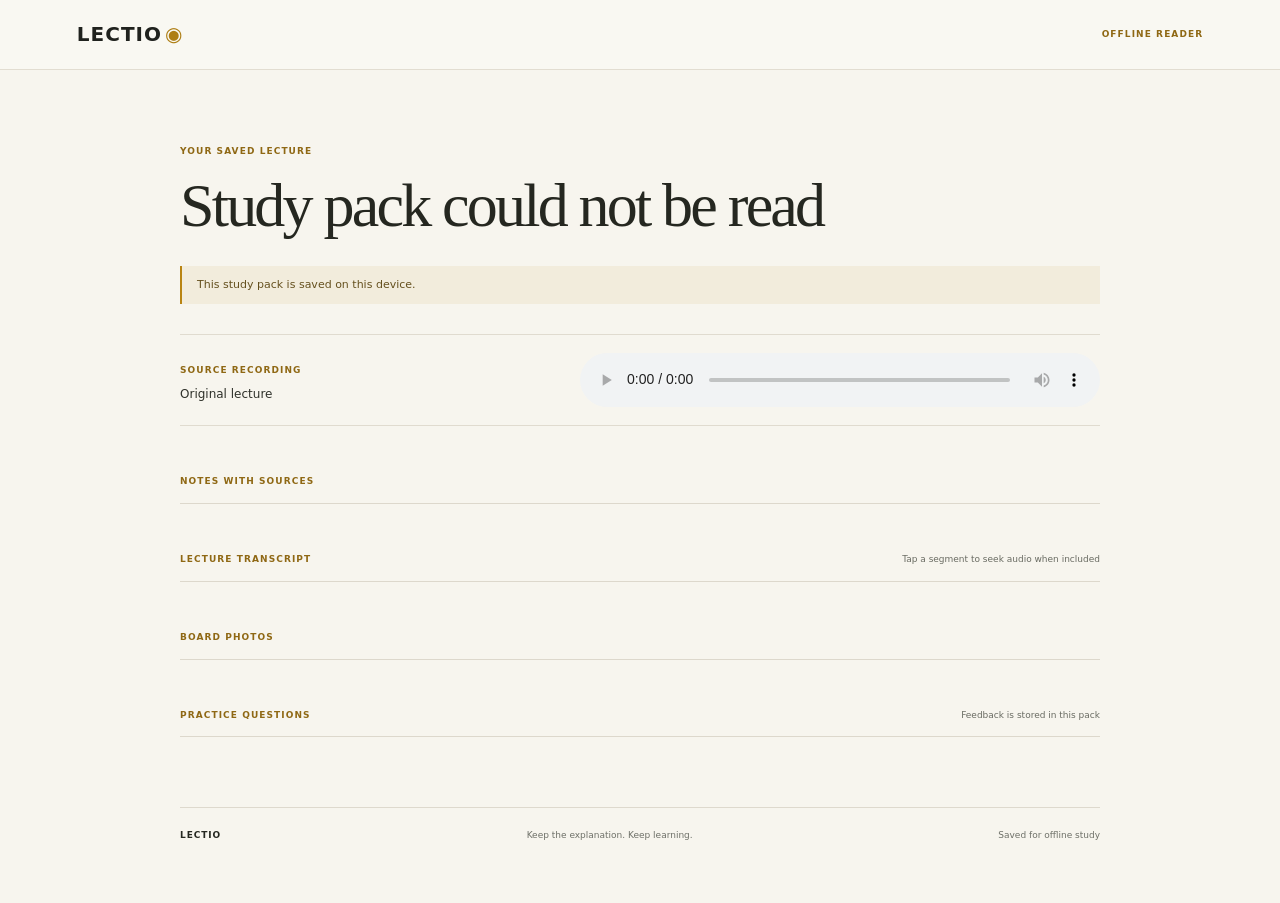
<file: offline-reader/index.html>
<!doctype html>
<html lang="en">
<head>
  <meta charset="utf-8" />
  <meta name="viewport" content="width=device-width, initial-scale=1" />
  <meta name="theme-color" content="#f7f5ee" />
  <title>Lectio | Saved lecture</title>
  <link rel="stylesheet" href="assets/reader.css" />
</head>
<body>
  <header class="offline-header"><a class="wordmark" href="#top">LECTIO<span>◉</span></a><span class="offline-state" id="reader-kind">OFFLINE READER</span></header>
  <main id="top" class="reader-main">
    <p class="kicker">YOUR SAVED LECTURE</p>
    <h1 id="lecture-title">Your lecture</h1>
    <p id="lecture-meta" class="meta"></p>
    <div class="notice" id="media-notice">This study pack is saved on this device.</div>
    <section class="reader-audio" id="audio-section" hidden>
      <div><span class="kicker">SOURCE RECORDING</span><p id="audio-label">Original lecture</p></div>
      <audio id="lecture-audio" controls preload="metadata"></audio>
    </section>
    <section class="reader-section">
      <div class="section-head"><span class="kicker">NOTES WITH SOURCES</span><span id="revision-label"></span></div>
      <div id="notes"></div>
    </section>
    <section class="reader-section">
      <div class="section-head"><span class="kicker">LECTURE TRANSCRIPT</span><span>Tap a segment to seek audio when included</span></div>
      <div id="transcript"></div>
    </section>
    <section class="reader-section">
      <div class="section-head"><span class="kicker">BOARD PHOTOS</span></div>
      <div id="photos"></div>
    </section>
    <section class="reader-section">
      <div class="section-head"><span class="kicker">PRACTICE QUESTIONS</span><span>Feedback is stored in this pack</span></div>
      <div id="questions"></div>
    </section>
    <footer class="reader-footer"><strong>LECTIO</strong><span>Keep the explanation. Keep learning.</span><span>Saved for offline study</span></footer>
  </main>
  <script type="application/json" id="lectio-manifest">__MANIFEST__</script>
  <!-- The backend replaces the manifest placeholder. The reader never fetches manifest.json. -->
  <script src="assets/reader.js"></script>
</body>
</html>
</file>
<file: offline-reader/assets/reader.css>
:root { color-scheme: dark; --ink:#090909; --paper:#f0ede4; --muted:#a6a195; --line:rgba(240,237,228,.18); --gold:#f5bd22; --green:#a8bf9c; --red:#e17c70; }
* { box-sizing:border-box; }
body { margin:0; background:var(--ink); color:var(--paper); font:15px/1.65 Inter,system-ui,sans-serif; }
.offline-header { position:sticky; top:0; z-index:4; display:flex; align-items:center; justify-content:space-between; padding:18px clamp(20px,6vw,80px); border-bottom:1px solid var(--line); background:rgba(9,9,9,.95); }
.wordmark { font-size:20px; font-weight:850; letter-spacing:.05em; text-decoration:none; color:var(--paper); }
.wordmark span { color:var(--gold); padding-left:3px; }
.offline-state,.kicker { color:var(--gold); font-size:9px; letter-spacing:.12em; font-weight:800; }
.reader-main { max-width:980px; margin:auto; padding:65px clamp(20px,6vw,60px) 40px; }
h1 { font-size:clamp(36px,7vw,62px); letter-spacing:-.06em; line-height:1.05; margin:14px 0 10px; }
.meta { color:var(--muted); font-size:12px; margin:0 0 28px; }
.notice { border-left:2px solid var(--gold); background:transparent; color:#d7c99d; padding:10px 0 10px 15px; font-size:11px; margin-bottom:30px; }
.reader-audio { border-top:1px solid var(--line); border-bottom:1px solid var(--line); padding:18px 0; display:flex; gap:30px; align-items:center; justify-content:space-between; margin-bottom:35px; }
.reader-audio p { margin:4px 0 0; font-size:12px; }
audio { width:min(520px,100%); }
.reader-section { margin:48px 0; }
.section-head { display:flex; justify-content:space-between; gap:15px; align-items:center; padding-bottom:14px; border-bottom:1px solid var(--line); color:var(--muted); font-size:9px; }
.note { display:grid; grid-template-columns:42px 1fr; gap:18px; padding:22px 0; border-bottom:1px solid var(--line); }
.note-no { color:var(--gold); font:11px ui-monospace,monospace; }
.note h2 { font-size:18px; line-height:1.3; margin:0 0 8px; }
.note p { font-size:12px; color:#c8c4b9; margin:0; }
.note ol { color:var(--muted); font-size:11px; padding-left:18px; }
.source { border:0; border-bottom:1px solid rgba(245,189,34,.45); color:var(--gold); background:none; padding:3px 0; margin:7px 12px 0 0; font-size:10px; cursor:pointer; }
.segment { width:100%; display:block; border:0; border-left:1px solid var(--line); background:none; color:var(--muted); text-align:left; padding:13px 16px; font-size:11px; cursor:pointer; }
.segment:hover,.segment.active { border-left:2px solid var(--gold); color:var(--paper); background:rgba(245,189,34,.05); }
.segment small { display:block; color:var(--gold); margin-bottom:4px; font-size:8px; letter-spacing:.09em; }
.photo { margin:18px 0; max-width:520px; }
.photo img { display:block; width:100%; height:auto; }
.photo figcaption { color:var(--muted); font-size:10px; padding-top:7px; }
.question { padding:20px 0; border-bottom:1px solid var(--line); }
.question h3 { font-size:14px; margin:0 0 12px; }
.choice { padding:9px 0; border-bottom:1px solid var(--line); margin:0; font-size:11px; color:var(--muted); }
.answer { margin-top:12px; font-size:11px; color:var(--green); }
.answer span { color:var(--muted); }
.reader-footer { border-top:1px solid var(--line); margin-top:70px; padding:20px 0; display:flex; justify-content:space-between; gap:12px; flex-wrap:wrap; color:var(--muted); font-size:9px; }
.reader-footer strong { color:var(--paper); letter-spacing:.1em; }
.empty { color:var(--muted); font-size:11px; padding:15px 0; }
@media (max-width:650px) { .reader-main { padding-top:42px; }.reader-audio { display:block; }.reader-audio audio { margin-top:15px; }.section-head { align-items:flex-start; flex-direction:column; }.note { grid-template-columns:25px 1fr; gap:10px; }.reader-footer span:last-child { width:100%; } }

/* Match the Lectio warm academic product theme. */
:root { color-scheme: light; --ink:#f7f5ee; --paper:#20221e; --muted:#65675f; --line:rgba(35,37,31,.14); --gold:#a97810; --green:#3e7650; --red:#b54437; }
body { background:#f7f5ee; color:#20221e; }
.offline-header { background:rgba(249,248,242,.96); border-bottom-color:#e2ddd1; }
.wordmark { color:#20221e; }
.wordmark span { color:#ae7e14; }
.offline-state,.kicker { color:#8f6814; }
.reader-main { max-width:1040px; }
h1 { color:#252720; font-family:"Iowan Old Style",Georgia,serif; font-weight:500; letter-spacing:-.045em; }
.meta { color:#696b62; }
.notice { color:#65501e; background:#f2ecdc; border-left-color:#b98412; }
.reader-audio { border-color:#e0dbcf; }
.reader-audio p { color:#2f312a; }
.section-head { color:#696b62; border-bottom-color:#ddd8cc; }
.note { border-bottom-color:#e3ded3; }
.note-no { color:#a87811; }
.note h2 { color:#292b25; font-family:"Iowan Old Style",Georgia,serif; font-size:21px; font-weight:600; }
.note p { color:#565850; }
.note ol { color:#66685f; }
.source { color:#8d640c; border-bottom-color:#cbb47d; }
.segment { color:#5f6159; border-left-color:#d2ccbf; }
.segment:hover,.segment.active { color:#252720; border-left-color:#b98412; background:#f2ecd9; }
.segment small { color:#8d6817; }
.question { border-bottom-color:#e3ded3; }
.question h3 { color:#2d2f29; }
.choice { color:#565850; border-bottom-color:#e1dcd0; }
.answer { color:#3e7650; }
.answer span { color:#62645d; }
.reader-footer { border-top-color:#ded9cd; color:#6e7068; }
.reader-footer strong { color:#252720; }
.empty { color:#6b6d64; }
@media (prefers-reduced-motion: reduce) { html { scroll-behavior:auto; } * { animation-duration:.01ms !important; transition-duration:.01ms !important; } }
</file>
